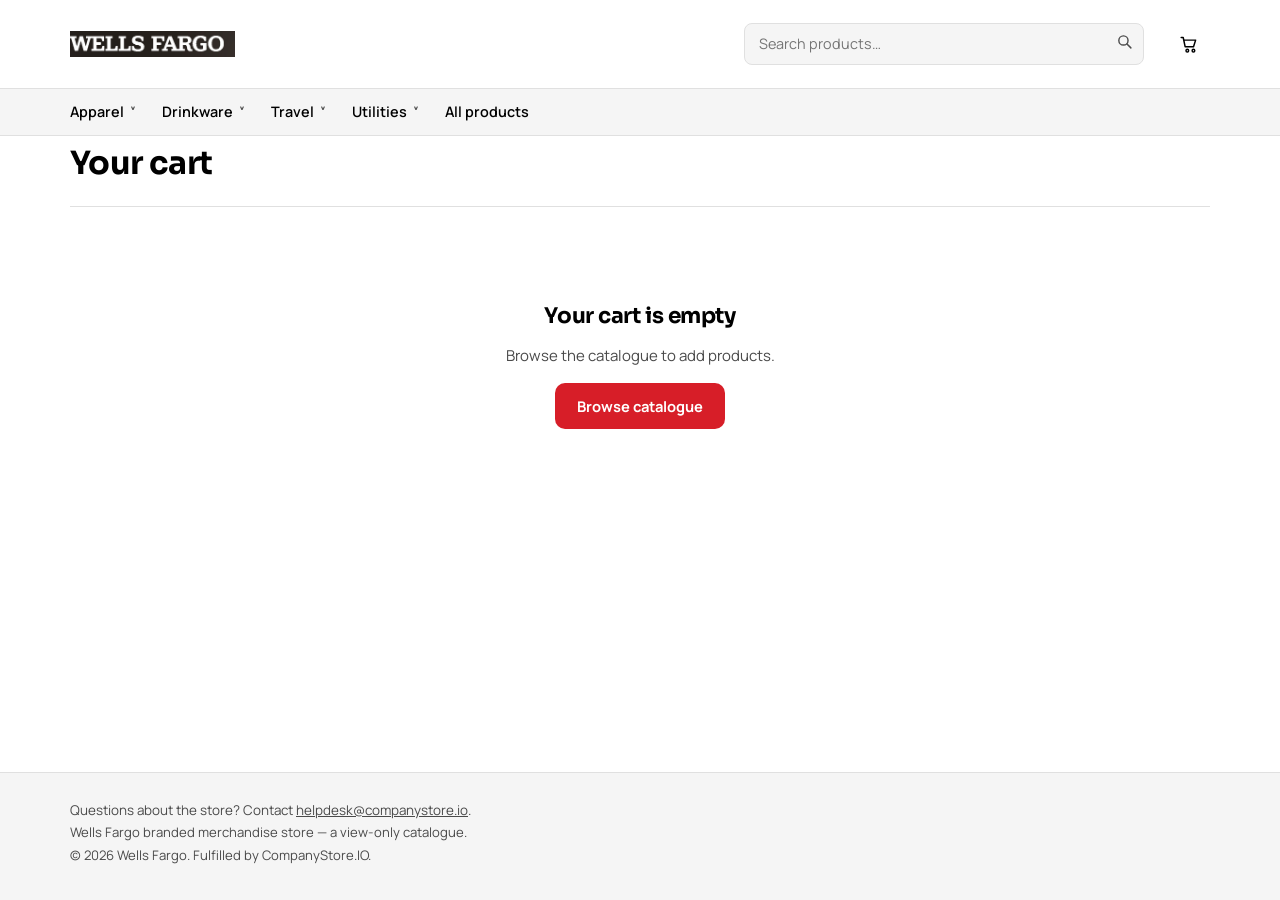
<file: cart.html>
<!doctype html>
<html lang="en">
<head>
<meta charset="utf-8">
<meta name="viewport" content="width=device-width,initial-scale=1">
<meta name="robots" content="noindex,nofollow">
<title>Cart | Wells Fargo Merchandise Store</title>
<link rel="preconnect" href="https://fonts.googleapis.com">
<link rel="preconnect" href="https://fonts.gstatic.com" crossorigin>
<link href="https://fonts.googleapis.com/css2?family=Sora:wght@400;500;600;700;800&family=Manrope:wght@400;500;600;700&display=swap" rel="stylesheet">
<link rel="stylesheet" href="assets/css/app.css">
</head>
<body>
<main class="wrap">
  <div class="page-head"><h1>Your cart</h1></div>
  <div id="body"></div>
</main>

<script src="assets/js/app.js"></script>
<script>
(async function () {
  await Catalog.load();
  mount();
  paint();
})();

/* Units of a sized product that have not been given a size yet. A kit adds
   apparel this way: the right quantity, split still to be decided. */
function unassignedQty(lines) {
  return lines.filter(l => !l.size).reduce((a, l) => a + l.qty, 0);
}

function needsSizes(r) {
  return Object.values(r.groups).some(g =>
    g.product.has_sizes && unassignedQty(r.lines.filter(l => l.sku === g.product.sku)));
}

/* Spread the unassigned units across the product's sizes. The group total
   never changes while the requester decides the split. */
function sizeSplitter(product, lines) {
  const left = unassignedQty(lines);
  const bySize = {};
  lines.forEach(l => { if (l.size) bySize[l.size] = l.qty; });

  const write = next => {
    const total = lines.reduce((a, l) => a + l.qty, 0);
    const assigned = Object.values(next).reduce((a, n) => a + n, 0);
    if (assigned > total) return toast('That is more than the kit quantity', 'error');
    const others = Cart.read().filter(i => i.sku !== product.sku);
    const rows = Object.entries(next)
      .filter(([, n]) => n > 0)
      .map(([size, n]) => ({ key: product.sku + '_' + size, sku: product.sku, size, qty: n }));
    if (total - assigned > 0) {
      rows.push({ key: product.sku, sku: product.sku, size: '', qty: total - assigned });
    }
    Cart.write(others.concat(rows));
    paint();
  };

  return el('div', { class: 'note note-warn', style: 'margin-top:12px' },
    el('strong', {}, `${qty(left)} unit${left === 1 ? '' : 's'} still need a size.`),
    ' Split them below. The total stays the same.',
    el('div', { class: 'size-split' },
      product.sizes.map(size => el('label', {},
        el('span', {}, size),
        el('input', {
          type: 'number', min: '0', value: bySize[size] || 0,
          onchange: e => {
            const next = { ...bySize };
            next[size] = Math.max(0, Math.floor(Number(e.target.value) || 0));
            write(next);
          },
        })))),
    el('button', {
      class: 'btn btn-ghost btn-sm', style: 'margin-top:10px',
      onclick: () => {
        const total = lines.reduce((a, l) => a + l.qty, 0);
        const sizes = product.sizes;
        const base = Math.floor(total / sizes.length);
        const next = {};
        sizes.forEach((s, i) => { next[s] = base + (i < total % sizes.length ? 1 : 0); });
        write(next);
      },
    }, 'Split evenly'));
}

function paint() {
  const host = document.getElementById('body');
  host.textContent = '';

  const items = Cart.read();
  if (!items.length) {
    host.append(el('div', { class: 'empty' },
      el('h2', {}, 'Your cart is empty'),
      el('p', {}, 'Browse the catalogue to add products.'),
      el('a', { class: 'btn', href: 'index.html' }, 'Browse catalogue')));
    return;
  }

  const r = priceCart(items, s => Catalog.bySku(s));

  // One block per parent SKU, so the rollup rule is visible rather than implied.
  const blocks = Object.entries(r.groups).map(([sku, g]) => {
    const lines = r.lines.filter(l => l.sku === sku);
    return el('div', { class: 'panel' },
      el('div', { class: 'row-between', style: 'align-items:flex-start' },
        el('div', { class: 'row', style: 'align-items:flex-start' },
          el('img', { class: 'thumb', src: imgAt(g.product.image, 200), alt: '' }),
          el('div', {},
            el('div', { class: 'card-sku' }, sku),
            el('a', { href: 'product.html?sku=' + encodeURIComponent(sku) },
              el('strong', {}, g.product.name)),
            el('div', { class: 'small muted' }, g.product.subcategory || ''))),
        el('div', { class: 'right' },
          el('div', { class: 'mono', style: 'font-weight:800;font-size:1.1rem' }, qty(g.groupQty)),
          el('div', { class: 'small muted' }, 'units'))),

      el('table', { class: 'tbl', style: 'margin-top:14px' },
        el('thead', {}, el('tr', {},
          el('th', {}, g.product.has_sizes ? 'Size' : 'Item'),
          el('th', { class: 'num' }, 'Qty'),
          el('th', {}, ''))),
        el('tbody', {}, lines.map(l => el('tr', {},
          el('td', {}, el('strong', {},
            l.size || (g.product.has_sizes ? 'Size not set' : 'Standard'))),
          el('td', { class: 'num' },
            el('input', {
              type: 'number', min: '0', class: 'qty-in', value: l.qty,
              onchange: e => { Cart.setQty(l.key, Math.floor(Number(e.target.value) || 0)); paint(); },
            })),
          el('td', { class: 'right' },
            el('button', {
              class: 'btn btn-ghost btn-sm',
              onclick: () => { Cart.remove(l.key); paint(); },
            }, 'Remove')))))),

      g.product.has_sizes && unassignedQty(lines)
        ? sizeSplitter(g.product, lines)
        : null,

      null);
  });

  host.append(
    el('div', { class: 'stack' }, blocks),
    /* A quantity summary, not a total. This store quotes no prices, so the
       panel states what is being asked for and who answers with a figure. */
    el('div', { class: 'panel', style: 'margin-top:18px;max-width:420px;margin-left:auto' },
      el('table', { class: 'totals' }, el('tbody', {},
        el('tr', {}, el('td', {}, 'Products'),
          el('td', {}, qty(Object.keys(r.groups).length))),
        el('tr', { class: 'grand' }, el('td', {}, 'Total units'),
          el('td', {}, qty(r.lines.reduce((a, l) => a + l.qty, 0)))))),
      el('div', { class: 'small muted', style: 'margin:10px 0 14px' },
        'Submit this request and the team will come back with pricing, ' +
        'lead time and availability.'),
      needsSizes(r)
        ? el('button', { class: 'btn btn-block', disabled: 'disabled' }, 'Assign sizes to continue')
        : el('button', { class: 'btn btn-block', onclick: () => openRequestForm() }, 'Submit request'),
      el('a', { class: 'btn btn-ghost btn-block', href: 'index.html', style: 'margin-top:8px' }, 'Continue shopping')));
}

/* View-only store: no checkout. The cart is submitted as a request that lands
   in the Kit Requests tab for the ASMs. */
function cartItemsPayload() {
  return Cart.read().map(l => {
    const p = Catalog.bySku(l.sku) || {};
    return { sku: l.sku, name: p.name || l.sku, size: l.size || '', qty: l.qty };
  });
}

function openRequestForm() {
  const existing = document.getElementById('reqShade');
  if (existing) existing.remove();

  const msg = el('div', { class: 'small', style: 'min-height:18px;color:var(--brand)' });
  const nameI = el('input', { type: 'text', required: 'required', placeholder: 'Your name' });
  const emailI = el('input', { type: 'email', required: 'required', placeholder: 'name@company.com' });
  const notesI = el('textarea', { placeholder: 'Anything the team should know — needed-by date, event, sizes, etc.', style: 'min-height:80px' });

  const submit = el('button', { class: 'btn btn-block', type: 'submit' }, 'Send request');
  const form = el('form', { class: 'panel', style: 'max-width:460px;width:100%',
    onsubmit: async e => {
      e.preventDefault();
      if (!nameI.value.trim() || !emailI.value.trim()) { msg.textContent = 'Name and work email are required.'; return; }
      submit.disabled = true; submit.textContent = 'Sending…'; msg.textContent = '';
      const items = cartItemsPayload();
      const body = JSON.stringify({ fn: 'kit_request', token: CONFIG.API_TOKEN, brand: CONFIG.BRAND,
        name: nameI.value.trim(), email: emailI.value.trim(), notes: notesI.value.trim(), items });
      try {
        if (!CONFIG.API_URL) throw new Error('no endpoint');
        const res = await fetch(CONFIG.API_URL, { method: 'POST',
          headers: { 'Content-Type': 'text/plain;charset=utf-8' }, body });
        const ok = res.ok && (await res.json().catch(() => ({}))).ok !== false;
        if (!ok) throw new Error('bad response');
        Cart.clear();
        shade.innerHTML = '';
        shade.append(el('div', { class: 'panel', style: 'max-width:460px;width:100%;text-align:center' },
          el('h2', {}, 'Request sent'),
          el('p', { class: 'muted' }, 'Thanks, ' + nameI.value.trim().split(' ')[0] + '. Our team has your request and will follow up by email.'),
          el('a', { class: 'btn btn-block', href: 'index.html' }, 'Back to the store')));
      } catch (err) {
        submit.disabled = false; submit.textContent = 'Send request';
        msg.textContent = 'Could not send just now. Please try again, or email ' +
          Site.get('support_email', 'helpdesk@companystore.io') + '.';
      }
    } },
    el('div', { class: 'row-between', style: 'align-items:center;margin-bottom:6px' },
      el('h2', { style: 'margin:0' }, 'Submit your request'),
      el('button', { type: 'button', class: 'btn btn-ghost btn-sm', onclick: () => shade.remove() }, 'Close')),
    el('p', { class: 'small muted', style: 'margin-top:0' }, 'No payment — this sends your selected items to our team, who will get back to you.'),
    el('label', { class: 'field full' }, el('span', {}, 'Name'), nameI),
    el('label', { class: 'field full' }, el('span', {}, 'Work email'), emailI),
    el('label', { class: 'field full' }, el('span', {}, 'Notes / needed-by date'), notesI),
    msg, submit);

  const shade = el('div', { class: 'menu-shade', id: 'reqShade',
    style: 'display:flex;align-items:center;justify-content:center;padding:20px',
    onclick: e => { if (e.target.id === 'reqShade') shade.remove(); } }, form);
  document.body.append(shade);
  nameI.focus();
}
</script>
</body>
</html>
</file>
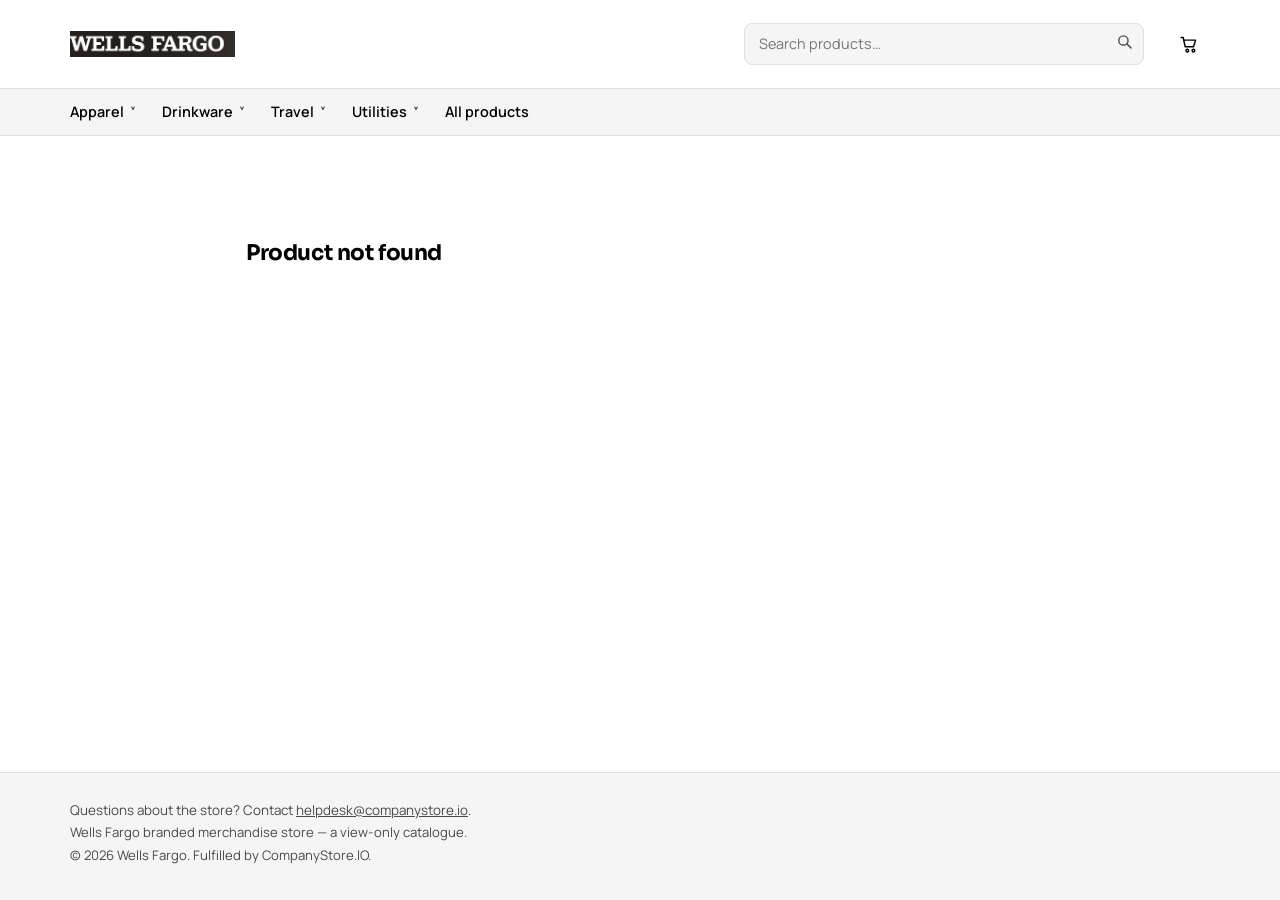
<file: product.html>
<!doctype html>
<html lang="en">
<head>
<meta charset="utf-8">
<meta name="viewport" content="width=device-width,initial-scale=1">
<meta name="robots" content="noindex,nofollow">
<title>Product | Wells Fargo Merchandise Store</title>
<link rel="preconnect" href="https://fonts.googleapis.com">
<link rel="preconnect" href="https://fonts.gstatic.com" crossorigin>
<link href="https://fonts.googleapis.com/css2?family=Sora:wght@400;500;600;700;800&family=Manrope:wght@400;500;600;700&display=swap" rel="stylesheet">
<link rel="stylesheet" href="assets/css/app.css">
<style>
  /* Colour swatches. Each colour is its own SKU, so a swatch is a link to
     that product rather than an in-page toggle — the URL, and anything the
     buyer copies out of it, always names the exact SKU being ordered. */
  .swatch-row { display: flex; gap: 10px; flex-wrap: wrap; margin-top: 8px; }
  .swatch {
    width: 34px; height: 34px; border-radius: 50%; display: block;
    border: 1px solid rgba(0,0,0,.22); box-shadow: 0 0 0 2px #fff inset;
    transition: .15s;
  }
  .swatch-link { text-decoration: none; text-align: center; }
  .swatch-link:hover .swatch { transform: translateY(-2px); }
  .swatch-link.on .swatch { box-shadow: 0 0 0 2px #fff inset, 0 0 0 2px var(--brand); }
  .swatch-name { display: block; font-size: .72rem; margin-top: 4px; color: var(--muted); }
  .swatch-link.on .swatch-name { color: var(--ink); font-weight: 700; }
</style>
</head>
<body>
<main class="wrap">
  <div class="crumbs" id="crumbs"></div>
  <div class="pdp" id="pdp"></div>
</main>

<script src="assets/js/app.js"></script>
<script>
let P = null;

(async function () {
  await Catalog.load();
  P = Catalog.bySku(param('sku'));
  mount(P ? P.category : null);

  if (!P) {
    document.getElementById('pdp').append(
      el('div', { class: 'empty' }, el('h2', {}, 'Product not found')));
    return;
  }

  document.title = P.name + ' | Wells Fargo Merchandise Store';
  document.getElementById('crumbs').append(
    el('a', { href: 'index.html' }, 'Home'), ' / ',
    el('a', { href: 'category.html?cat=' + encodeURIComponent(P.category) }, P.category), ' / ',
    el('a', { href: 'category.html?cat=' + encodeURIComponent(P.category) + '&sub=' + encodeURIComponent(P.subcategory) }, P.subcategory));

  document.getElementById('pdp').append(
    el('div', { class: 'pdp-img' }, el('img', { src: imgAt(P.image, 800), alt: P.name })),
    el('div', {}, buyPanel()));

  paint();
  paintRelated();
  Track.event('product_view', { sku: P.sku });
})();

/* Curated in the admin console, per product, and mutual: if this product
   points at another, that one points back. Skips anything that has since been
   hidden, because related lists go stale otherwise. */
/* Sibling colours of this style, if it has any. Rendered as links because
   each colour is a distinct SKU. */
function colourPicker() {
  const cw = P.colorway;
  if (!cw || cw.siblings.length < 2) return null;
  return el('div', {},
    el('h3', {}, 'Colour'),
    el('div', { class: 'swatch-row' }, cw.siblings.map(s =>
      el('a', {
        class: 'swatch-link' + (s.sku === P.sku ? ' on' : ''),
        href: 'product.html?sku=' + encodeURIComponent(s.sku),
        title: s.color + ' — ' + s.sku,
        'aria-current': s.sku === P.sku ? 'true' : null,
      },
        el('span', { class: 'swatch', style: 'background:' + s.swatch }),
        el('span', { class: 'swatch-name' }, s.color)))));
}

function paintRelated() {
  let items = (P.related || []).map(s => Catalog.bySku(s)).filter(Boolean);

  /* No curated list: fall back to other products in the same subcategory,
     topped up from the wider category if that's not enough. Real photos
     are preferred over the data: placeholder so the row doesn't look bare. */
  if (!items.length) {
    const isReal = p => p.image && !p.image.startsWith('data:');
    const others = Catalog.products.filter(p => p.sku !== P.sku);
    const sameSub = others.filter(p => p.subcategory === P.subcategory);
    const sameCat = others.filter(p => p.category === P.category && p.subcategory !== P.subcategory);
    const pick = (pool, n) => {
      const withPhoto = pool.filter(isReal);
      const rest = pool.filter(p => !isReal(p));
      return withPhoto.concat(rest).slice(0, n);
    };
    items = pick(sameSub, 4);
    if (items.length < 4) {
      const have = new Set(items.map(p => p.sku));
      items = items.concat(pick(sameCat.filter(p => !have.has(p.sku)), 4 - items.length));
    }
  }

  if (!items.length) return;
  document.querySelector('main').append(
    el('div', { style: 'margin:44px 0 0' },
      el('h2', {}, 'You may also be interested in this'),
      el('div', { class: 'grid', style: 'margin-top:16px' },
        items.map(p => productCard(p)))));
}

function buyPanel() {
  const inCart = Cart.read().filter(i => i.sku === P.sku);
  const start = {};
  for (const i of inCart) start[i.size || '_'] = i.qty;

  return el('div', { class: 'stack' },
    el('div', {},
      el('div', { class: 'card-sku' }, P.parent_sku || P.sku),
      el('h1', {}, P.name)),

    colourPicker(),

    P.brand ? el('p', { class: 'muted', style: 'margin-bottom:-6px' }, el('strong', {}, 'Brand: '), P.brand) : null,

    P.description ? el('p', { class: 'muted', style: 'white-space:pre-line' }, P.description) : null,

    (P.specs || []).length ? el('table', { class: 'spec-table' },
      el('tbody', {}, P.specs.map(([k, v]) => el('tr', {}, el('td', {}, k), el('td', {}, v))))) : null,


    /* No volume-pricing table, no MOQ note and no unit-price readout: this
       store shows no prices at all (see apps-script-feed/Code.gs). The
       quantity inputs stay, because a request still has to say how many. */
    P.has_sizes ? el('div', {},
      el('h3', {}, 'Quantity by size'),
      el('div', { class: 'size-grid' }, P.sizes.map(s =>
        el('div', { class: 'size-box', 'data-size': s },
          el('label', {}, s),
          el('input', {
            type: 'number', min: '0', step: '1', value: start[s] || 0,
            'data-size-input': s, oninput: paint,
          }))))
    ) : el('label', { class: 'field', style: 'max-width:180px' },
      el('span', {}, 'Quantity'),
      el('input', {
        type: 'number', min: '0', step: '1', value: start['_'] || 0,
        'data-size-input': '', oninput: paint,
      })),

    el('div', { class: 'panel', style: 'padding:16px' },
      el('div', { class: 'row-between' },
        el('span', { class: 'muted small' }, 'Total quantity'),
        el('strong', { id: 'sumQty', class: 'mono' }, '0')),
      el('div', { id: 'hint', class: 'small', style: 'margin-top:8px' })),

    el('button', { class: 'btn btn-block', id: 'addBtn', onclick: addToCart },
      'Add to request'));
}

function readQtys() {
  const out = [];
  document.querySelectorAll('[data-size-input]').forEach(inp => {
    const n = Math.max(0, Math.floor(Number(inp.value) || 0));
    if (n > 0) out.push({ size: inp.getAttribute('data-size-input'), qty: n });
  });
  return out;
}

function paint() {
  const total = readQtys().reduce((a, e) => a + e.qty, 0);
  document.getElementById('sumQty').textContent = qty(total);

  document.querySelectorAll('.size-box').forEach(b => {
    b.classList.toggle('has', Number(b.querySelector('input').value) > 0);
  });

  const hint = document.getElementById('hint');
  const btn = document.getElementById('addBtn');
  hint.className = 'small muted';
  hint.textContent = total
    ? 'Pricing and lead time are confirmed by the team on this request.'
    : 'Enter a quantity to continue.';
  btn.disabled = total === 0;
}

function addToCart() {
  const entries = readQtys();
  const total = entries.reduce((a, e) => a + e.qty, 0);
  if (total === 0) return;

  // Replace this product's existing lines rather than stacking onto them, so
  // the page always reflects exactly what the inputs show.
  Cart.write([
    ...Cart.read().filter(i => i.sku !== P.sku),
    ...entries.map(e => ({
      key: e.size ? P.sku + '_' + e.size : P.sku,
      sku: P.sku, size: e.size, qty: e.qty,
    })),
  ]);
  Track.event('add_to_cart', { sku: P.sku, qty: total });
  toast(`${qty(total)} × ${P.name} added to your request`);
}
</script>
</body>
</html>
</file>
<file: assets/css/app.css>
/* Wells Fargo B2B store.

   Palette is the Wells Fargo core brand: red, black, white and greys. The
   token *names* are inherited from the previous (Deloitte) build so every
   page that already references var(--brand) needed no change — only the
   values did.

   Wells Fargo's brand yellow is deliberately NOT used. The client named red,
   grey, white and black as the palette, and yellow on red is the stagecoach
   livery, which reads as consumer-retail rather than as an internal
   merchandise catalogue.

   These values are duplicated nowhere else. If a mail template is ever added,
   it will carry its own copy and both will need changing. */

:root {
  --brand: #D71E28;       /* Wells Fargo red — buttons, links, active states */
  --brand-dark: #B01119;  /* hover/pressed */
  --brand-deep: #8B0D14;  /* deepest red, dark surfaces on red */
  --brand-bright: #D71E28;/* accents; same red, no second accent hue */
  --ink: #000000;         /* Wells Fargo black — body text, hero, dark surfaces */
  --ink-soft: #1C1C1C;
  --grey: #8C8C8C;        /* secondary text */
  --off: #F5F5F5;         /* page and image backgrounds */
  --tint: #FCEBEC;        /* callouts — red at 8% */
  --line: #E0E0E0;        /* borders */
  --muted: #4A4A4A;
  --radius: 10px;
  --shadow: 0 1px 3px rgba(0, 0, 0, .07), 0 8px 24px rgba(0, 0, 0, .06);
}

* { box-sizing: border-box; }

html { -webkit-text-size-adjust: 100%; }

body {
  margin: 0;
  font-family: Manrope, -apple-system, BlinkMacSystemFont, 'Segoe UI', sans-serif;
  color: var(--ink);
  background: #fff;
  font-size: 15px;
  line-height: 1.55;
  display: flex;
  flex-direction: column;
  min-height: 100vh;
}

main { flex: 1; }

a { color: var(--ink); text-decoration: none; }
a:hover { color: var(--brand); }

/* Wells Fargo sets headlines in Wells Fargo Sans, a licensed font we cannot
   legally embed from a CDN. Sora is the closest freely-licensed match: a
   bold, slightly condensed grotesque with the same squared letterforms as
   the wordmark. */
h1, h2, h3, h4 { margin: 0 0 .5rem; font-family: Sora, Manrope, sans-serif; font-weight: 700; letter-spacing: -.02em; line-height: 1.2; }
h1 { font-size: 2rem; }
h2 { font-size: 1.35rem; }
h3 { font-size: 1.05rem; }

.wrap { width: 100%; max-width: 1180px; margin: 0 auto; padding: 0 20px; }
.hidden { display: none !important; }
.muted { color: var(--muted); }
.small { font-size: .82rem; }
.mono { font-variant-numeric: tabular-nums; }
.right { text-align: right; }
.center { text-align: center; }
.stack > * + * { margin-top: 1rem; }
.row { display: flex; gap: 12px; align-items: center; }
.row-between { display: flex; gap: 12px; align-items: center; justify-content: space-between; }
.grow { flex: 1; }

/* ------------------------------------------------------------------ header */

.site-head {
  border-bottom: 1px solid var(--line);
  background: #fff;
  position: sticky;
  top: 0;
  z-index: 40;
}

.head-inner { display: flex; align-items: center; gap: 28px; height: 68px; }

.brand { display: flex; align-items: center; gap: 11px; }
.brand-logo { height: 20px; width: auto; display: block; }
.brand-sub { font-size: .78rem; color: var(--muted); font-weight: 600; text-transform: uppercase; letter-spacing: .08em; }

.nav { display: flex; gap: 22px; flex: 1; }
.nav a { font-weight: 600; font-size: .92rem; padding: 6px 0; border-bottom: 2px solid transparent; }
.nav a.on, .nav a:hover { border-bottom-color: var(--brand); color: var(--ink); }

.head-right { display: flex; align-items: center; gap: 18px; }
.who { display: flex; align-items: center; gap: 12px; }
.who-name { font-size: .85rem; font-weight: 600; }
.link-quiet { font-size: .85rem; color: var(--muted); font-weight: 600; }
.link-quiet:hover { color: var(--brand); }

.cart-btn {
  display: inline-flex; align-items: center; gap: 8px;
  background: var(--ink); color: #fff;
  padding: 9px 16px; border-radius: var(--radius);
  font-weight: 700; font-size: .85rem;
}
.cart-btn:hover { background: var(--brand); color: #fff; }
.pill {
  background: var(--brand); color: #fff; border-radius: 999px;
  min-width: 20px; height: 20px; padding: 0 6px;
  display: inline-flex; align-items: center; justify-content: center;
  font-size: .72rem; font-weight: 800;
}
.cart-btn .pill { background: var(--brand); color: #fff; }

/* ------------------------------------------------------------------ footer */

.site-foot { border-top: 1px solid var(--line); margin-top: 64px; padding: 22px 0; background: var(--off); }
.foot-inner { display: flex; justify-content: space-between; font-size: .82rem; color: var(--muted); }

/* -------------------------------------------------------------------- hero */

.hero { background: var(--ink); color: #fff; padding: 52px 0 56px; }
.hero h1 { color: #fff; font-size: 2.4rem; max-width: 640px; }
.hero p { color: var(--grey); max-width: 560px; margin: 0; }
.hero .bar { width: 56px; height: 4px; background: var(--brand); margin-bottom: 20px; }
.hero-logo { height: 28px; width: auto; display: block; margin-bottom: 22px; }

/* Hero that is one piece of artwork rather than typeset copy over a photo. */
.hero-art { display: block; background: var(--ink); }
.hero-art img { display: block; width: 100%; height: auto; }
.hero-art .wrap { padding: 18px 0 4px; }

.cat-grid { display: grid; grid-template-columns: repeat(4, 1fr); gap: 16px; margin: 32px 0; }
.cat-card {
  border: 1px solid var(--line); border-radius: var(--radius);
  padding: 20px; background: #fff; transition: .15s;
}
.cat-card:hover { border-color: var(--brand); box-shadow: var(--shadow); }
.cat-card h3 { margin-bottom: 2px; }
.cat-card .small { color: var(--muted); }

/* ------------------------------------------------------------------- cards */

.grid { display: grid; grid-template-columns: repeat(4, 1fr); gap: 18px; }

.card {
  border: 1px solid var(--line); border-radius: var(--radius);
  overflow: hidden; background: #fff; display: flex; flex-direction: column;
  transition: .15s;
}
.card:hover { box-shadow: var(--shadow); border-color: var(--grey); }

.card-img {
  aspect-ratio: 1; background: var(--off);
  display: flex; align-items: center; justify-content: center; overflow: hidden;
}
.card-img img { width: 100%; height: 100%; object-fit: contain; }

.card-body { padding: 14px; display: flex; flex-direction: column; gap: 6px; flex: 1; }
.card-name { font-weight: 700; font-size: .92rem; line-height: 1.35; }
.card-sku { font-size: .72rem; color: var(--grey); font-weight: 600; letter-spacing: .04em; }
.card-price { font-weight: 800; font-size: 1.05rem; margin-top: auto; }
.card-price .from { font-size: .72rem; color: var(--muted); font-weight: 600; display: block; }
.card-moq { font-size: .74rem; color: var(--muted); font-weight: 600; }

.tag {
  display: inline-block; align-self: flex-start; background: var(--tint); color: var(--brand);
  border-radius: 4px; padding: 2px 7px; font-size: .68rem;
  font-weight: 800; letter-spacing: .05em; text-transform: uppercase;
}

.card-badges { display: flex; flex-wrap: wrap; gap: 6px; }
.badge {
  display: inline-block; border-radius: 4px; padding: 2px 7px; font-size: .64rem;
  font-weight: 800; letter-spacing: .05em; text-transform: uppercase;
}
.badge-top { background: #fff4e0; color: #a15c00; }
.badge-sustainable { background: #e6f6ea; color: #1a7a3c; }

/* ----------------------------------------------------------------- product */

.pdp { display: grid; grid-template-columns: 1fr 1fr; gap: 44px; margin: 32px 0; align-items: start; }
.pdp > * { min-width: 0; }
.pdp-img { background: var(--off); border-radius: var(--radius); aspect-ratio: 1; position: sticky; top: 88px; display: flex; align-items: center; justify-content: center; }
.pdp-img img { width: 92%; height: 92%; object-fit: contain; }

.spec-table { width: 100%; border-collapse: collapse; font-size: .88rem; }
.spec-table td { padding: 7px 0; border-bottom: 1px solid var(--line); vertical-align: top; }
.spec-table td:first-child { color: var(--muted); font-weight: 600; width: 38%; }

.tier-table { width: 100%; border-collapse: collapse; font-size: .88rem; margin-top: 8px; }
.tier-table th { text-align: left; font-size: .7rem; text-transform: uppercase; letter-spacing: .06em; color: var(--muted); padding: 8px 10px; border-bottom: 1px solid var(--line); }
.tier-table td { padding: 9px 10px; border-bottom: 1px solid var(--line); }
.tier-table tr.on { background: var(--tint); }
.tier-table tr.on td { font-weight: 800; }
.tier-table tr.on td:first-child::before { content: '▸ '; color: var(--brand); }

.size-grid { display: flex; flex-wrap: wrap; gap: 8px; }
.size-box {
  border: 1px solid var(--line); border-radius: 8px; padding: 8px;
  width: 74px; text-align: center;
}
.size-box.has { border-color: var(--ink); }
.size-box label { display: block; font-weight: 800; font-size: .78rem; margin-bottom: 5px; }
.size-box input { width: 100%; border: 0; text-align: center; font-family: inherit; font-weight: 700; font-size: .9rem; padding: 3px 0; background: var(--off); border-radius: 5px; }
.size-box input:focus { outline: 2px solid var(--brand); }

/* ------------------------------------------------------------------ inputs */

.btn {
  display: inline-flex; align-items: center; justify-content: center; gap: 8px;
  background: var(--brand); color: #fff; border: 0;
  padding: 12px 22px; border-radius: var(--radius);
  font-family: inherit; font-weight: 700; font-size: .92rem; cursor: pointer;
  transition: .15s;
}
.btn:hover { background: var(--brand-dark); color: #fff; }
.btn:disabled { background: var(--grey); cursor: not-allowed; }
.btn-dark { background: var(--ink); }
.btn-dark:hover { background: var(--ink-soft); }
.btn-ghost { background: #fff; color: var(--ink); border: 1px solid var(--line); }
.btn-ghost:hover { background: var(--off); color: var(--ink); border-color: var(--grey); }
.btn-sm { padding: 7px 13px; font-size: .8rem; }
.btn-block { width: 100%; }

label.field { display: block; margin-bottom: 14px; }
label.field > span { display: block; font-size: .78rem; font-weight: 700; margin-bottom: 5px; text-transform: uppercase; letter-spacing: .04em; color: var(--muted); }
label.field > span .req { color: var(--brand); }

input[type=text], input[type=email], input[type=password], input[type=tel],
input[type=number], input[type=date], select, textarea {
  width: 100%; padding: 10px 12px;
  border: 1px solid var(--line); border-radius: 8px;
  font-family: inherit; font-size: .92rem; background: #fff; color: var(--ink);
}
input:focus, select:focus, textarea:focus { outline: 0; border-color: var(--brand); box-shadow: 0 0 0 3px var(--tint); }
textarea { min-height: 92px; resize: vertical; }
input[type=file] { font-size: .85rem; }

.form-grid { display: grid; grid-template-columns: 1fr 1fr; gap: 0 16px; }
.form-grid .full { grid-column: 1 / -1; }

/* ------------------------------------------------------------------ panels */

.panel { border: 1px solid var(--line); border-radius: var(--radius); padding: 22px; background: #fff; }
.panel + .panel { margin-top: 18px; }
.panel h2 { font-size: 1.05rem; margin-bottom: 14px; padding-bottom: 10px; border-bottom: 1px solid var(--line); }

.note { background: var(--tint); border-left: 3px solid var(--brand); padding: 12px 14px; border-radius: 0 8px 8px 0; font-size: .87rem; }
.note-quiet { background: var(--off); border-left-color: var(--grey); }

.totals { width: 100%; border-collapse: collapse; }
.totals td { padding: 7px 0; }
.totals td:last-child { text-align: right; font-variant-numeric: tabular-nums; font-weight: 600; }
.totals tr.grand td { border-top: 2px solid var(--ink); padding-top: 12px; font-size: 1.2rem; font-weight: 800; }

/* ------------------------------------------------------------------- table */

.tbl { width: 100%; border-collapse: collapse; font-size: .88rem; }
.tbl th { text-align: left; font-size: .7rem; text-transform: uppercase; letter-spacing: .06em; color: var(--muted); padding: 10px; border-bottom: 1px solid var(--line); white-space: nowrap; }
.tbl td { padding: 12px 10px; border-bottom: 1px solid var(--line); vertical-align: middle; }
.tbl tbody tr:hover { background: var(--off); }
.tbl .num { text-align: right; font-variant-numeric: tabular-nums; }

.thumb { width: 52px; height: 52px; object-fit: contain; background: var(--off); border-radius: 6px; }

.qty-in { width: 76px; text-align: center; }

.status {
  display: inline-block; padding: 3px 10px; border-radius: 999px;
  font-size: .72rem; font-weight: 800; text-transform: uppercase; letter-spacing: .04em;
  background: var(--off); color: var(--muted); border: 1px solid var(--line);
}
.status.pending { background: var(--tint); color: var(--brand); border-color: #B6E1F7; }
.status.approved { background: var(--ink); color: #fff; border-color: var(--ink); }
.status.rejected { background: var(--brand); color: #fff; border-color: var(--brand); }
.status.closed { background: var(--off); color: var(--ink); border-color: var(--grey); }

/* ------------------------------------------------------------------- toast */

.toast {
  position: fixed; left: 50%; bottom: 28px; transform: translate(-50%, 20px);
  background: var(--ink); color: #fff; padding: 13px 20px;
  border-radius: var(--radius); font-weight: 600; font-size: .88rem;
  opacity: 0; transition: .25s; z-index: 100; max-width: 90vw;
  box-shadow: 0 8px 30px rgba(0, 0, 0, .25);
}
.toast.show { opacity: 1; transform: translate(-50%, 0); }
.toast-error { background: var(--brand); }

/* -------------------------------------------------------------------- misc */

.crumbs { font-size: .8rem; color: var(--muted); margin: 20px 0 6px; font-weight: 600; }
.crumbs a { color: var(--muted); }
.crumbs a:hover { color: var(--brand); }

.page-head { margin: 8px 0 24px; padding-bottom: 16px; border-bottom: 1px solid var(--line); }

.filters { display: flex; gap: 8px; flex-wrap: wrap; margin-bottom: 22px; }
.chip {
  border: 1px solid var(--line); background: #fff; border-radius: 999px;
  padding: 6px 15px; font-size: .82rem; font-weight: 600; cursor: pointer;
  font-family: inherit; color: var(--ink);
}
.chip.on { background: var(--ink); color: #fff; border-color: var(--ink); }
.chip:hover:not(.on) { border-color: var(--brand); color: var(--brand); }

.narrow { max-width: 460px; margin: 56px auto; }
.mid { max-width: 780px; margin: 0 auto; }

.empty { text-align: center; padding: 72px 20px; color: var(--muted); }
.empty h2 { color: var(--ink); }

.drop {
  border: 2px dashed var(--line); border-radius: var(--radius);
  padding: 26px; text-align: center; cursor: pointer; background: var(--off);
}
.drop:hover, .drop.over { border-color: var(--brand); background: var(--tint); }
.file-row { display: flex; align-items: center; gap: 10px; padding: 8px 0; border-bottom: 1px solid var(--line); font-size: .85rem; }

@media (max-width: 900px) {
  .grid, .cat-grid { grid-template-columns: repeat(2, 1fr); }
  .pdp, .form-grid { grid-template-columns: 1fr; }
  /* The image is sticky so it stays beside the buy panel on a wide screen.
     Once the grid is one column there is nothing beside it, so sticky just
     drags the image down over the copy underneath. */
  .pdp-img { position: static; top: auto; }
  .nav { display: none; }
  .head-inner { gap: 14px; }
}

/* Homepage promo banners, everything after the hero. */
.promo-grid { display: grid; grid-template-columns: repeat(auto-fit, minmax(260px, 1fr)); gap: 16px; margin: 28px 0 0; }
.promo {
  min-height: 150px; border-radius: var(--radius); padding: 22px;
  display: flex; align-items: flex-end; color: #fff; background: var(--ink);
  background-size: cover; background-position: center;
}
.promo h3 { color: #fff; margin: 0 0 2px; }
.promo p { margin: 0; color: rgba(255, 255, 255, .82); }
.promo:hover { color: #fff; opacity: .93; }

/* ------------------------------------------------------------ filter bar */
.fbar { display: flex; flex-wrap: wrap; gap: 14px; align-items: flex-end;
        background: #fff; border: 1px solid var(--line); border-radius: var(--radius);
        box-shadow: var(--shadow); padding: 14px 16px; margin-bottom: 18px; }
.fbar-fld { display: flex; flex-direction: column; gap: 5px; }
.fbar-fld > span { font-size: .68rem; font-weight: 800; letter-spacing: .07em;
                   text-transform: uppercase; color: var(--muted); }
.fbar-fld input, .fbar-fld select { padding: 9px 11px; border: 1.5px solid var(--line);
  border-radius: 8px; font-family: inherit; font-size: .9rem; background: var(--off); color: var(--ink); }
.fbar-fld input:focus, .fbar-fld select:focus { outline: none; border-color: var(--brand);
  background: #fff; box-shadow: 0 0 0 3px rgba(0, 156, 222, .15); }
.fbar-fld #fq { min-width: 240px; }
.fbar-fld #fmoq { width: 90px; }
.fbar-range { display: flex; align-items: center; gap: 6px; }
.fbar-range input { width: 86px; }
.fbar-range i { color: var(--muted); font-style: normal; }
.fbar-count { font-size: .85rem; color: var(--muted); margin-bottom: 12px; }
@media (max-width: 720px) {
  .fbar { flex-direction: column; align-items: stretch; }
  .fbar-fld #fq { min-width: 0; width: 100%; }
  .fbar > .btn { margin-left: 0 !important; }
}

/* --------------------------------------------------------- filter sidebar */
.catalog-layout { display: grid; grid-template-columns: 232px 1fr; gap: 28px; align-items: start; }
.catalog-main { min-width: 0; }

.rail-toggle-btn { display: none; margin-bottom: 14px; }

.filter-rail {
  position: sticky; top: 20px;
  border: 1px solid var(--line); border-radius: var(--radius);
  background: #fff; padding: 18px; display: flex; flex-direction: column; gap: 20px;
}
.rail-sec + .rail-sec { border-top: 1px solid var(--line); padding-top: 16px; }
.rail-title { font-size: .72rem; font-weight: 800; letter-spacing: .06em;
              text-transform: uppercase; color: var(--muted); margin: 0 0 10px; }
.rail-chips { display: flex; flex-wrap: wrap; gap: 8px; }
.rail-list { display: flex; flex-direction: column; gap: 10px; }
.rail-check { display: flex; align-items: center; gap: 9px; font-size: .88rem; cursor: pointer; }
.rail-check input { width: 16px; height: 16px; accent-color: var(--brand); flex: none; }
.rail-clear { width: 100%; }

@media (max-width: 900px) {
  .catalog-layout { grid-template-columns: 1fr; }
  .rail-toggle-btn { display: inline-flex; }
  .filter-rail { display: none; position: static; margin-bottom: 18px; }
  .filter-rail.rail-open { display: flex; }
}

/* --------------------------------------------------------- kit builder */
.nav-kit { font-weight: 800; color: var(--brand-deep); }
.kit-form { display: flex; flex-wrap: wrap; gap: 14px; align-items: flex-end;
            background: #fff; border: 1px solid var(--line); border-radius: var(--radius);
            box-shadow: var(--shadow); padding: 16px 18px; margin-bottom: 18px; }
.kit { border: 1px solid var(--line); border-radius: var(--radius); background: #fff;
       box-shadow: var(--shadow); margin-bottom: 16px; overflow: hidden; }
.kit-head { display: flex; justify-content: space-between; align-items: center; gap: 12px;
            padding: 12px 16px; background: var(--off); border-bottom: 1px solid var(--line);
            flex-wrap: wrap; }
.kit-items { display: grid; gap: 12px; padding: 16px;
             grid-template-columns: repeat(auto-fill, minmax(140px, 1fr)); }
.kit-item { border: 1px solid var(--line); border-radius: 10px; padding: 10px;
            text-align: center; position: relative; }
.kit-item img { width: 100%; height: 90px; object-fit: contain;
                background: var(--off); border-radius: 6px; display: block; }
.kit-item .kn { font-size: 12px; font-weight: 700; margin-top: 7px; line-height: 1.25;
                display: -webkit-box; -webkit-line-clamp: 2; -webkit-box-orient: vertical; overflow: hidden; }
.kit-item .kp { font-size: 12px; color: var(--muted); margin-top: 3px; }
.kit-item .kx { position: absolute; top: -8px; right: -8px; width: 22px; height: 22px;
                border-radius: 50%; border: 1px solid var(--line); background: #fff;
                color: #D93025; cursor: pointer; font-size: 12px; line-height: 1; }
.kit-foot { display: flex; justify-content: space-between; align-items: center; gap: 12px;
            padding: 12px 16px; border-top: 1px solid var(--line); flex-wrap: wrap; }
.kit-per { font-size: 1.05rem; font-weight: 800; }
.size-split { display: grid; gap: 10px; margin-top: 12px;
              grid-template-columns: repeat(auto-fill, minmax(92px, 1fr)); }
.size-split label { display: flex; flex-direction: column; gap: 4px; font-size: .75rem;
                    font-weight: 700; color: var(--muted); }
.size-split input { padding: 7px 9px; border: 1.5px solid var(--line); border-radius: 8px;
                    font-family: inherit; }
.note-warn { border-left: 3px solid #D93025; }

/* ------------------------------------------------- kit item actions + picker */
.kit-item .kit-acts { display: flex; gap: 6px; margin-top: 8px; }
.kit-rep { flex: 1; border: 1px solid var(--line); background: #fff; border-radius: 8px;
           padding: 6px 8px; font: inherit; font-size: .72rem; font-weight: 700;
           color: var(--ink); cursor: pointer; }
.kit-rep:hover { background: var(--tint); border-color: var(--brand); }
.kit-rem { width: 30px; border: 1px solid var(--line); background: #fff; border-radius: 8px;
           color: #D93025; cursor: pointer; font-size: 1rem; line-height: 1; }
.kit-rem:hover { background: #D93025; color: #fff; border-color: #D93025; }
.kit-add { border: 2px dashed var(--line); border-radius: 10px; background: var(--off);
           display: flex; flex-direction: column; align-items: center; justify-content: center;
           gap: 4px; cursor: pointer; font: inherit; font-size: .8rem; font-weight: 700;
           color: var(--brand-deep); min-height: 150px; }
.kit-add:hover { border-color: var(--brand); background: var(--tint); }
.kit-add .plus { font-size: 1.5rem; line-height: 1; }

.kmodal { position: fixed; inset: 0; background: rgba(0,21,61,.5); z-index: 90;
          display: flex; align-items: center; justify-content: center; padding: 24px; }
.kmodal-inner { background: #fff; border-radius: 14px; width: min(980px, 100%);
                max-height: 88vh; display: flex; flex-direction: column; padding: 20px; }
.kmodal-head { display: flex; justify-content: space-between; align-items: flex-start;
               gap: 12px; margin-bottom: 14px; }
.kmodal-head h3 { margin: 0 0 3px; }
.kmodal-foot { margin-top: 14px; text-align: center; }
.kmodal .pick-grid { flex: 1; overflow-y: auto; display: grid; gap: 12px; padding: 4px;
                     grid-template-columns: repeat(auto-fill, minmax(150px, 1fr)); }
.pick-tile { border: 1.5px solid var(--line); border-radius: 10px; padding: 10px;
             background: #fff; cursor: pointer; text-align: left; font: inherit; display: block; }
.pick-tile:hover { border-color: var(--brand); box-shadow: 0 0 0 3px rgba(0,156,222,.15); }
.pick-tile img { width: 100%; height: 84px; object-fit: contain; background: var(--off);
                 border-radius: 6px; display: block; margin-bottom: 8px; }
.pick-name { display: block; font-size: 12px; font-weight: 700; line-height: 1.25;
             -webkit-line-clamp: 2; -webkit-box-orient: vertical; display: -webkit-box; overflow: hidden; }
.pick-meta { display: block; font-size: 11px; color: var(--muted); margin-top: 3px; }
.pick-price { display: block; font-size: 13px; font-weight: 800; margin-top: 5px; }

/* -------------------------------------------------------------- analytics */
.stat-row { display: grid; gap: 12px; margin-bottom: 18px;
            grid-template-columns: repeat(auto-fit, minmax(150px, 1fr)); }
.stat { background: #fff; border: 1px solid var(--line); border-radius: var(--radius);
        box-shadow: var(--shadow); padding: 14px 16px; }
.stat-n { font-size: 1.5rem; font-weight: 800; letter-spacing: -.01em; }
.stat-l { font-size: .72rem; font-weight: 700; letter-spacing: .06em;
          text-transform: uppercase; color: var(--muted); margin-top: 4px; }
.an-two { display: grid; gap: 16px; grid-template-columns: 1fr 1fr; align-items: start; }
@media (max-width: 900px) { .an-two { grid-template-columns: 1fr; } }

.bars { display: flex; flex-direction: column; gap: 8px; }
.bar-row { display: grid; grid-template-columns: minmax(90px, 34%) 1fr auto;
           gap: 10px; align-items: center; }
.bar-label { font-size: .82rem; font-weight: 600; overflow: hidden;
             text-overflow: ellipsis; white-space: nowrap; }
.bar-track { background: var(--off); border-radius: 4px; height: 14px; overflow: hidden; }
.bar-fill { height: 100%; background: var(--brand); border-radius: 0 4px 4px 0; min-width: 2px; }
.bar-val { font-size: .78rem; color: var(--muted); white-space: nowrap; }
.spark { width: 100%; height: 96px; display: block; }

/* ------------------------------------------------- analytics product rows */
.prod-rows { display: flex; flex-direction: column; gap: 4px; }
.prod-row { display: grid; grid-template-columns: 22px 52px 1fr auto; gap: 12px;
            align-items: center; padding: 8px; border-radius: 10px;
            text-decoration: none; color: inherit; }
.prod-row:hover { background: var(--off); }
.prod-rank { font-size: .8rem; font-weight: 800; color: var(--muted); text-align: center; }
.prod-img { width: 52px; height: 52px; object-fit: contain; background: var(--off);
            border-radius: 8px; }
.prod-body { min-width: 0; }
.prod-name { display: block; font-size: .86rem; font-weight: 700; line-height: 1.25;
             overflow: hidden; text-overflow: ellipsis; white-space: nowrap; }
.prod-sku { display: block; font-size: .72rem; color: var(--muted); margin-top: 2px; }
.prod-val { font-size: .84rem; font-weight: 800; white-space: nowrap; }

/* ------------------------------------------------------------ switch */
.sw { display: inline-flex; align-items: center; gap: 9px; border: 0; padding: 0;
      background: none; font: inherit; cursor: pointer; color: var(--ink); }
.sw:disabled { opacity: .55; cursor: default; }
.sw-track { width: 38px; height: 22px; border-radius: 999px; background: var(--grey);
            position: relative; flex: none; transition: background .16s ease; }
.sw-knob { position: absolute; top: 3px; left: 3px; width: 16px; height: 16px;
           border-radius: 50%; background: #fff; transition: transform .16s ease;
           box-shadow: 0 1px 3px rgba(0, 21, 61, .35); }
.sw.on .sw-track { background: var(--brand); }
.sw.on .sw-knob { transform: translateX(16px); }
.sw-label { font-size: .82rem; font-weight: 700; }
.sw:not(.on) .sw-label { color: var(--muted); }
.sw:focus-visible { outline: 2px solid var(--brand); outline-offset: 3px; border-radius: 6px; }


/* ================================================== store chrome, CompanyStore layout
   Account strip, logo + search, category rail, then a footer that carries the
   service address and the firm's line. Mirrors the Magento store this replaces
   so the two do not read as different shops during the changeover. */

.site-head { position: static; border-bottom: 0; }

.util { background: var(--ink); color: #fff; }
.util-inner { display: flex; align-items: center; justify-content: flex-end;
              gap: 18px; height: 36px; font-size: .8rem; }
.util a { color: #fff; font-weight: 600; }
.util a:hover { color: var(--brand); }
.util-name { color: var(--grey); }
.util-btn { background: var(--brand); color: #fff; padding: 5px 14px; border-radius: 6px; font-weight: 700; }
.util-btn:hover { background: #fff; color: var(--ink); }

.head-inner { display: flex; align-items: center; gap: 24px; height: 88px; }
.brand-logo { height: 26px; }

.search { position: relative; flex: 1; max-width: 400px; margin-left: auto; }
.search input {
  width: 100%; padding: 9px 42px 9px 14px; font: inherit; font-size: .9rem;
  border: 1px solid var(--line); border-radius: 8px; background: var(--off);
}
.search input:focus { outline: none; background: #fff; border-color: var(--brand);
                      box-shadow: 0 0 0 3px rgba(0, 156, 222, .15); }
.search button { position: absolute; top: 4px; right: 4px; width: 32px; height: 30px;
                 display: flex; align-items: center; justify-content: center;
                 border: 0; background: none; color: var(--muted); cursor: pointer; }
.search button:hover { color: var(--brand); }

.head-icons { display: flex; align-items: center; gap: 4px; }
.icon-btn { position: relative; width: 42px; height: 42px; border-radius: 8px;
            display: flex; align-items: center; justify-content: center; color: var(--ink); }
.icon-btn:hover { background: var(--off); color: var(--brand); }
.icon-btn .pill { position: absolute; top: 2px; right: 0; }

.catnav { background: var(--off); border-top: 1px solid var(--line); border-bottom: 1px solid var(--line); }
.catnav-inner { display: flex; align-items: center; gap: 26px; height: 46px; overflow-x: auto; }
.catnav a { font-weight: 600; font-size: .9rem; white-space: nowrap; }
.catnav a.on, .catnav a:hover { color: var(--brand); }

/* ----------------------------------------------------------- hero carousel */

.hero-art { position: relative; background: var(--ink); }
.hero-slide { display: none; }
.hero-slide.on { display: block; }
.hero-slide img { display: block; width: 100%; height: auto; aspect-ratio: 2073 / 600; object-fit: cover; }
.hero-dots { position: absolute; left: 0; right: 0; bottom: 14px;
             display: flex; justify-content: center; gap: 9px; }
.hero-dot { width: 11px; height: 11px; padding: 0; border: 0; border-radius: 50%;
            background: rgba(255, 255, 255, .5); cursor: pointer; }
.hero-dot.on { background: #fff; }

/* -------------------------------------------------------- homepage sections */

.home-sec { margin-top: 44px; }
.home-sec h2 { font-size: 1.5rem; font-weight: 700; margin-bottom: 22px; }

/* Five categories once Trophies arrived, and a sixth is a sheet edit away. */
.cat-tiles { display: grid; grid-template-columns: repeat(auto-fit, minmax(200px, 1fr)); gap: 22px; }
.cat-tile { text-align: center; }
.cat-tile-img { height: 232px; padding: 18px; background: #fff;
                border: 1px solid var(--line); border-radius: var(--radius);
                display: flex; align-items: center; justify-content: center; }
.cat-tile:hover .cat-tile-img { border-color: var(--brand); box-shadow: var(--shadow); }
.cat-tile-img img { max-width: 100%; max-height: 100%; object-fit: contain; }
.cat-tile-label { margin-top: 12px; font-size: 1.05rem; font-weight: 700; }

.grid-5 { grid-template-columns: repeat(5, 1fr); }
.grid-3 { grid-template-columns: repeat(3, 1fr); }

/* ------------------------------------------------------------------ footer */

.site-foot { margin-top: 56px; padding: 26px 0 34px; }
.foot-inner { display: block; font-size: .84rem; color: var(--muted); line-height: 1.7; }
.foot-inner a { color: var(--muted); text-decoration: underline; }
.foot-inner a:hover { color: var(--brand); }
.foot-inner p { margin: 0; }
.foot-links { margin: 4px 0 14px; }
.foot-note { max-width: 900px; }
.foot-copy { margin-top: 12px; }

@media (max-width: 900px) {
  .head-inner { height: auto; flex-wrap: wrap; padding-top: 14px; padding-bottom: 14px; gap: 14px; }
  .search { order: 3; flex-basis: 100%; max-width: none; margin-left: 0; }
  .head-icons { margin-left: auto; }
  .cat-tiles, .grid-5, .grid-3 { grid-template-columns: repeat(2, 1fr); }
  .cat-tile-img { height: 170px; }
}


/* ------------------------------------------------ category rail, with menus */

.catnav-inner { overflow: visible; }
.catnav-item { position: relative; }
.catnav-top { display: inline-flex; align-items: center; gap: 6px;
              font-weight: 600; font-size: .9rem; white-space: nowrap; line-height: 46px; }
.catnav-top.on, .catnav-top:hover { color: var(--brand); }
.catnav-top .caret { font-size: .7rem; color: var(--muted); }

/* Hover opens it, focus-within keeps it open for the keyboard. */
.catnav-menu {
  display: none; position: absolute; top: 100%; left: -14px; z-index: 50;
  min-width: 196px; padding: 8px 0; background: #fff;
  border: 1px solid var(--line); border-top: 0; box-shadow: var(--shadow);
}
.catnav-item:hover .catnav-menu, .catnav-item:focus-within .catnav-menu { display: block; }
.catnav-menu a { display: block; padding: 9px 20px; font-size: .88rem; font-weight: 600; }
.catnav-menu a:hover { background: var(--off); color: var(--brand); }

/* --------------------------------------------------------- policy documents */

.doc-page { max-width: 860px; }
.doc-page h2 { font-size: 1.1rem; margin: 26px 0 8px; }
.doc-page p { margin: 0 0 12px; color: var(--muted); }
.doc-page ul { margin: 0 0 14px; padding-left: 20px; color: var(--muted); }
.doc-page li { margin-bottom: 6px; }
.doc-page a { color: var(--brand); text-decoration: underline; }
.doc-foot { margin-top: 34px; padding-top: 16px; border-top: 1px solid var(--line); }

/* ------------------------------------------------------------ progress bars */

.prog { height: 8px; border-radius: 999px; background: var(--off); overflow: hidden; }
.prog-fill { height: 100%; width: 0; background: var(--brand); border-radius: 999px;
             transition: width .18s linear; }
.file-prog { height: 5px; margin-top: 6px; }
.prog-text { margin-top: 8px; }


/* ------------------------------------------------------------- mobile menu */

.burger { display: none; width: 42px; height: 42px; margin-left: -6px; padding: 0;
          align-items: center; justify-content: center; border: 0; border-radius: 8px;
          background: none; color: var(--ink); cursor: pointer; }
.burger:hover { background: var(--off); color: var(--brand); }

.menu-shade { position: fixed; inset: 0; z-index: 80; background: rgba(0, 21, 61, .45); }
.menu-panel { width: min(320px, 86vw); height: 100%; background: #fff;
              display: flex; flex-direction: column; box-shadow: 0 0 40px rgba(0, 21, 61, .25); }
.menu-head { display: flex; align-items: center; justify-content: space-between;
             padding: 16px 18px; border-bottom: 1px solid var(--line); }
.menu-title { font-weight: 800; letter-spacing: .04em; text-transform: uppercase;
              font-size: .78rem; color: var(--muted); }
.menu-x { border: 0; background: none; color: var(--ink); cursor: pointer; padding: 4px; display: flex; }
.menu-x:hover { color: var(--brand); }
.menu-body { flex: 1; overflow-y: auto; padding: 8px 0 24px; }
.menu-group { padding: 8px 0; border-bottom: 1px solid var(--line); }
.menu-group:last-child { border-bottom: 0; }
.menu-cat { display: block; padding: 11px 20px; font-weight: 700; font-size: .98rem; }
.menu-cat.on, .menu-cat:hover { color: var(--brand); }
.menu-sub { display: block; padding: 8px 20px 8px 34px; font-size: .9rem; color: var(--muted); }
.menu-sub:hover { color: var(--brand); }

@media (max-width: 900px) {
  .burger { display: flex; }
  .catnav { display: none; }
  .head-inner { flex-wrap: wrap; }
  .brand { margin-right: auto; }
}

/* ---------------------------------------------------------- below-MOQ flag */

.warn {
  background: #FFF8E1; border: 1px solid #F2D680; color: #6B4E00;
  border-radius: var(--radius); padding: 12px 14px; font-size: .88rem; line-height: 1.5;
}
.warn strong { color: #5A4200; }
.warn a { color: #5A4200; text-decoration: underline; }
.tag-warn { background: #FFF1C2; color: #6B4E00; border-radius: 999px;
            padding: 2px 9px; font-size: .72rem; font-weight: 800; display: inline-block; }


/* No price to show. The markup mirrors a priced card exactly and the text is
   blank, so this must NOT restyle anything — any font-size of its own would
   change the reserved height and leave the grid rows uneven. */
.card-price-poa { visibility: hidden; }
.poa-panel {
  border: 1px solid var(--line); border-left: 3px solid var(--brand);
  border-radius: var(--radius); padding: 16px 18px; margin: 4px 0 8px;
}
.poa-panel strong { display: block; font-size: 1.15rem; margin-bottom: 4px; }
</file>
